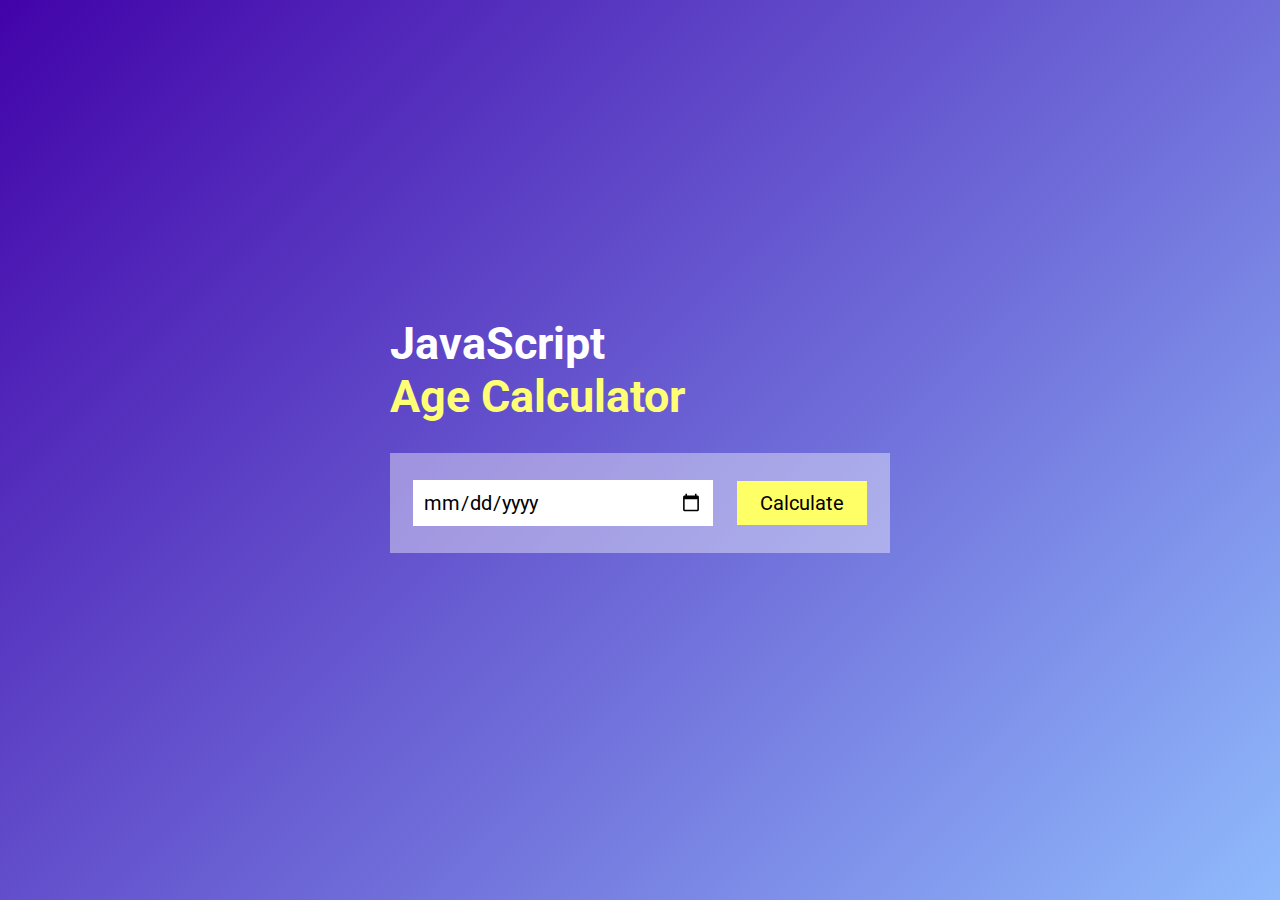
<file: age-calculator/index.html>
<!DOCTYPE html>
<html lang="en">
<head>
  <link rel="stylesheet" href="style.css">
  <meta charset="UTF-8">
  <meta name="viewport" content="width=device-width, initial-scale=1.0">
  <title>Age Calculator</title>
</head>
<body>
  <div class="container">
    <h1>JavaScript <br>
      <span>
        Age Calculator
      </span>
    </h1>
    <div class="date-container">
      <input type="date" class="date">
      <button class="button">Calculate</button>
    </div>
    <div class="results">

    </div>
  </div>
  <script src="script.js"></script>
</body>
</html>
</file>
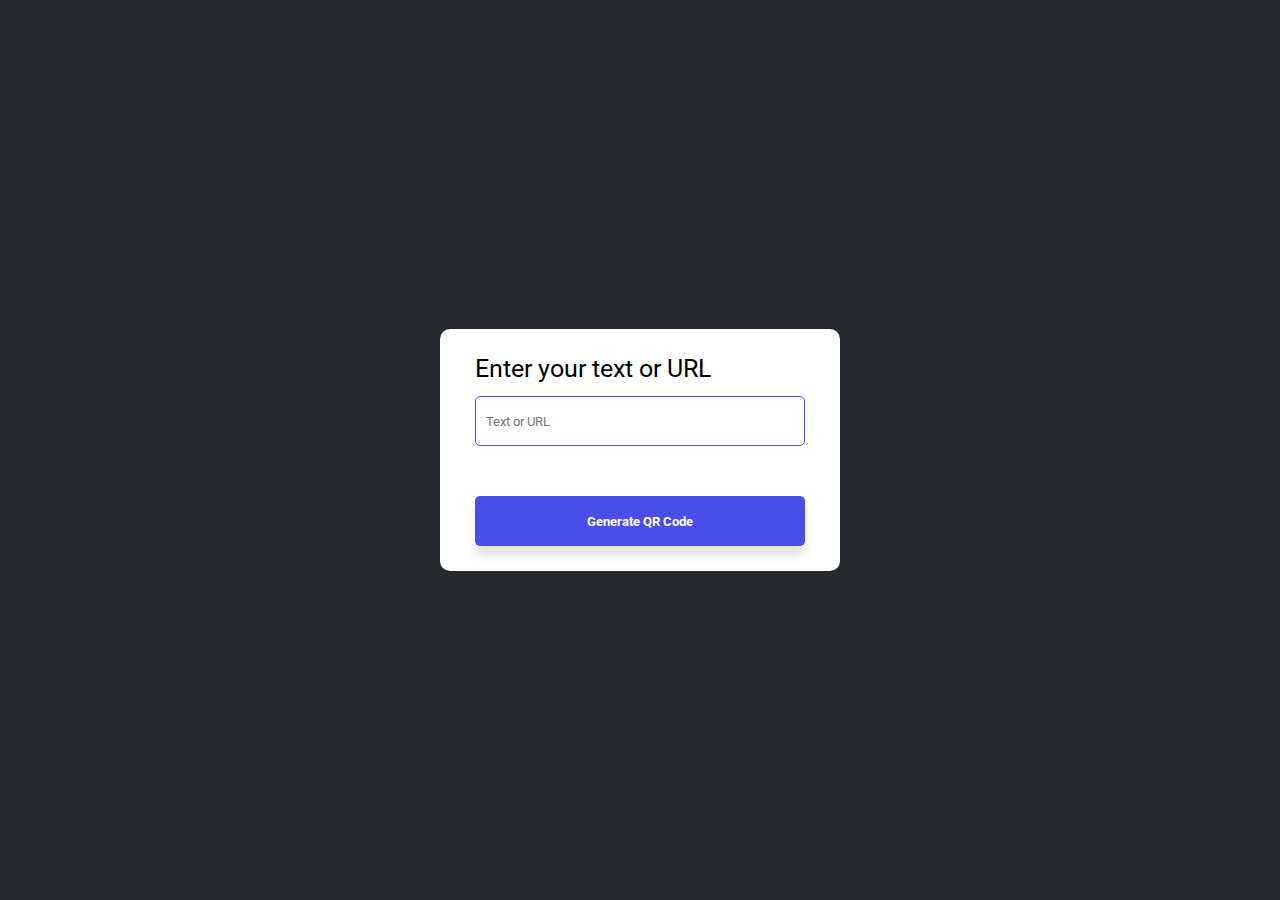
<file: qr-generator/index.html>
<!DOCTYPE html>
<html lang="en">
<head>
  <link rel="stylesheet" href="style.css">
  <meta charset="UTF-8">
  <meta name="viewport" content="width=device-width, initial-scale=1.0">
  <title>QR Code Generator</title>
</head>
<body>
  <div class="container">
    <p>Enter your text or URL</p>
    <input type="text" class="input" placeholder="Text or URL">
    <div class="results">
      <!-- QR goes here -->
    </div>
    <button class="button">Generate QR Code</button>
  </div>
  
  <script src="script.js"></script>
</body>
</html>
</file>
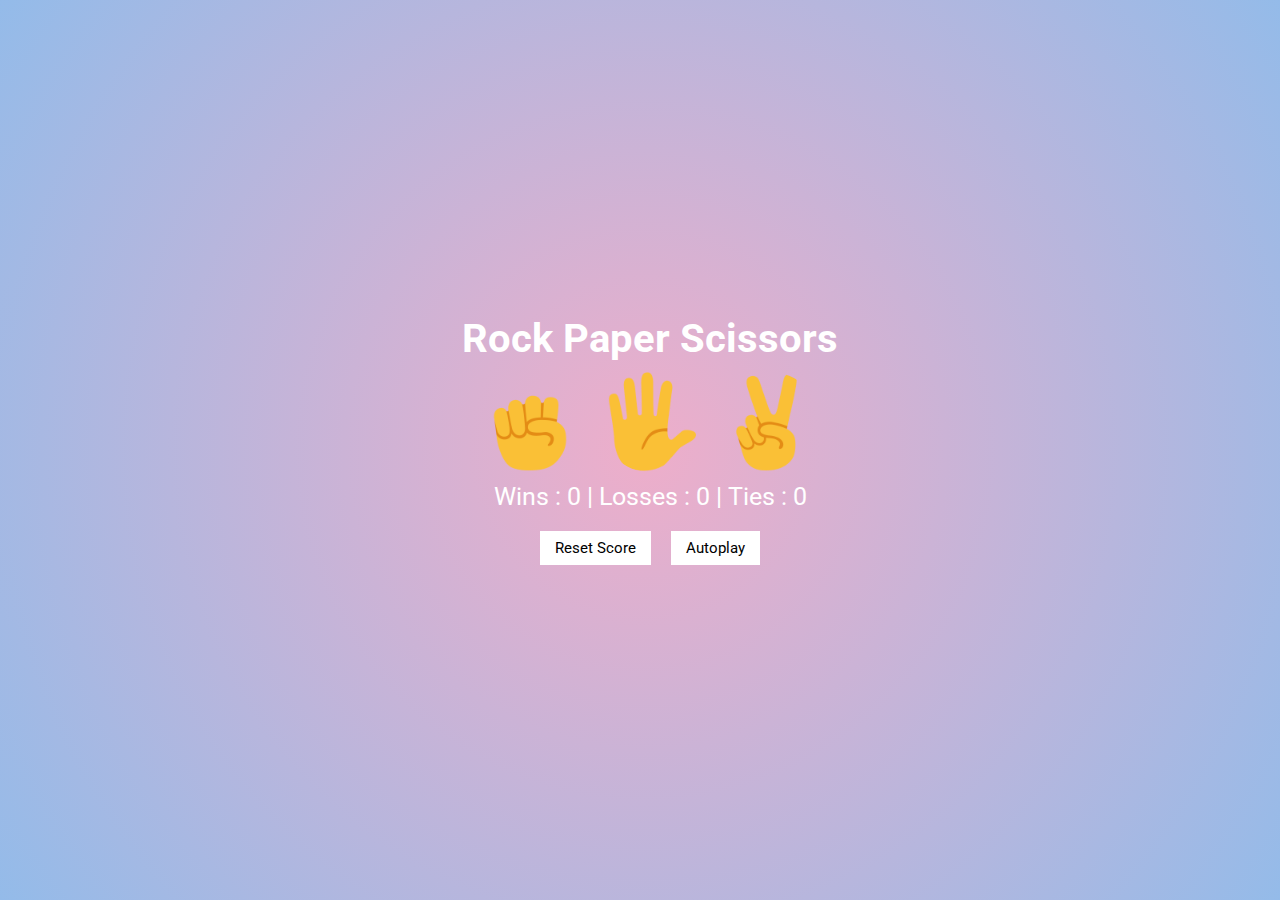
<file: rock-paper-scissors/index.html>
<!DOCTYPE html>
<html lang="en">
<head>
  <link rel="stylesheet" href="style.css">
  <meta charset="UTF-8">
  <meta name="viewport" cont ent="width=device-width, initial-scale=1.0">
  <title>Rock Paper Scissors Game</title>
</head>
<body>
  <div class="container">

    <h1 class="heading">Rock Paper Scissors</h1>
    <div class="play-container">
      <button class="symbol-button js-rockButton"><img src="images/Rock.png" class="symbol"></button>
    
      <button class="symbol-button js-paperButton"><img src="images/Paper.png" class="symbol"></button>
    
      <button class="symbol-button js-scissorsButton"><img src="images/Scissors.png" class="symbol"></button>
    </div>
  
    <p class="js-results results">
      
    </p>
  
    <p class="js-score">
      
    </p>
  
    <div class="button-container">
      <button class="button-style" onclick="
      score.wins=0;
      score.losses=0;
      score.ties=0;
      localStorage.removeItem('score');        updateScoreElement();
      location.reload();
      "
      >Reset Score
    </button>
    <button class="button-style" onclick="
    autoplay();
    ">Autoplay</button>
    </div>
  </div>
  <!-- rock paper scissors game -->

  <script src="script.js"> </script>

</body>
</html>
</file>
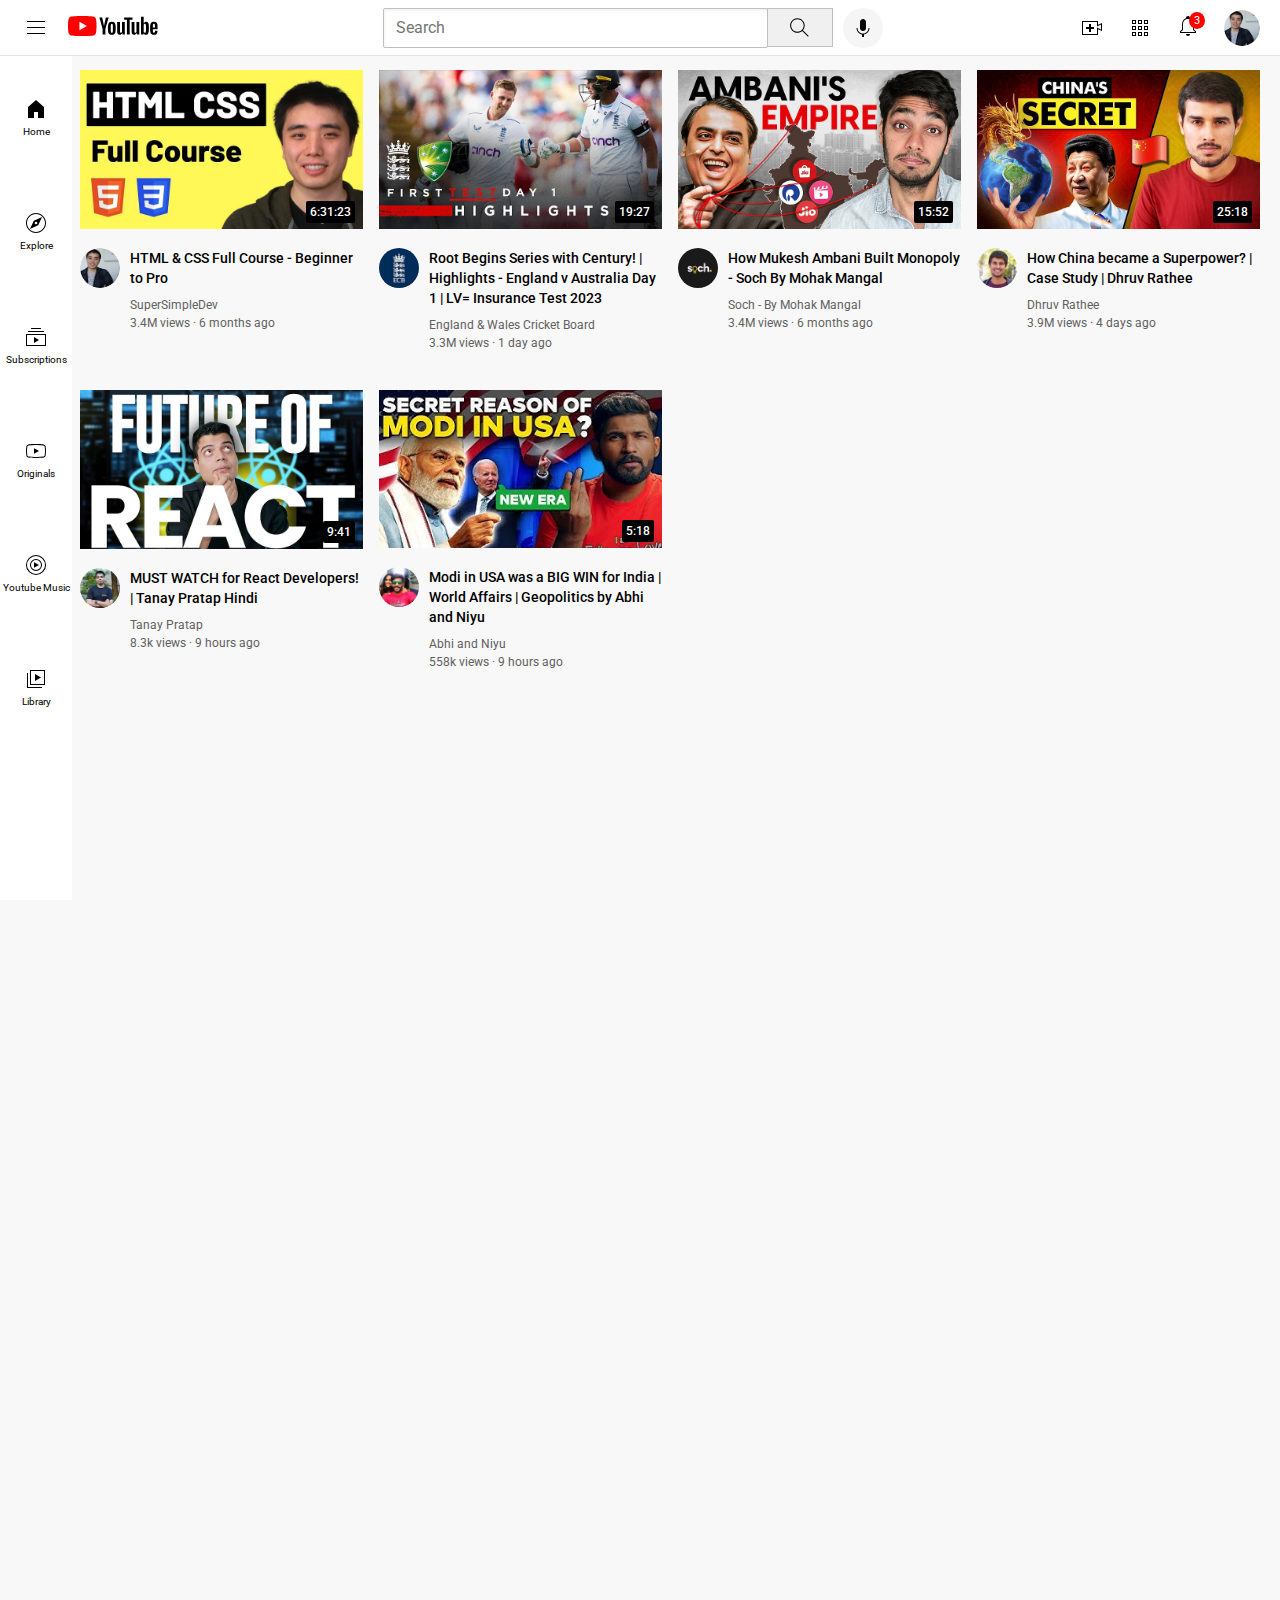
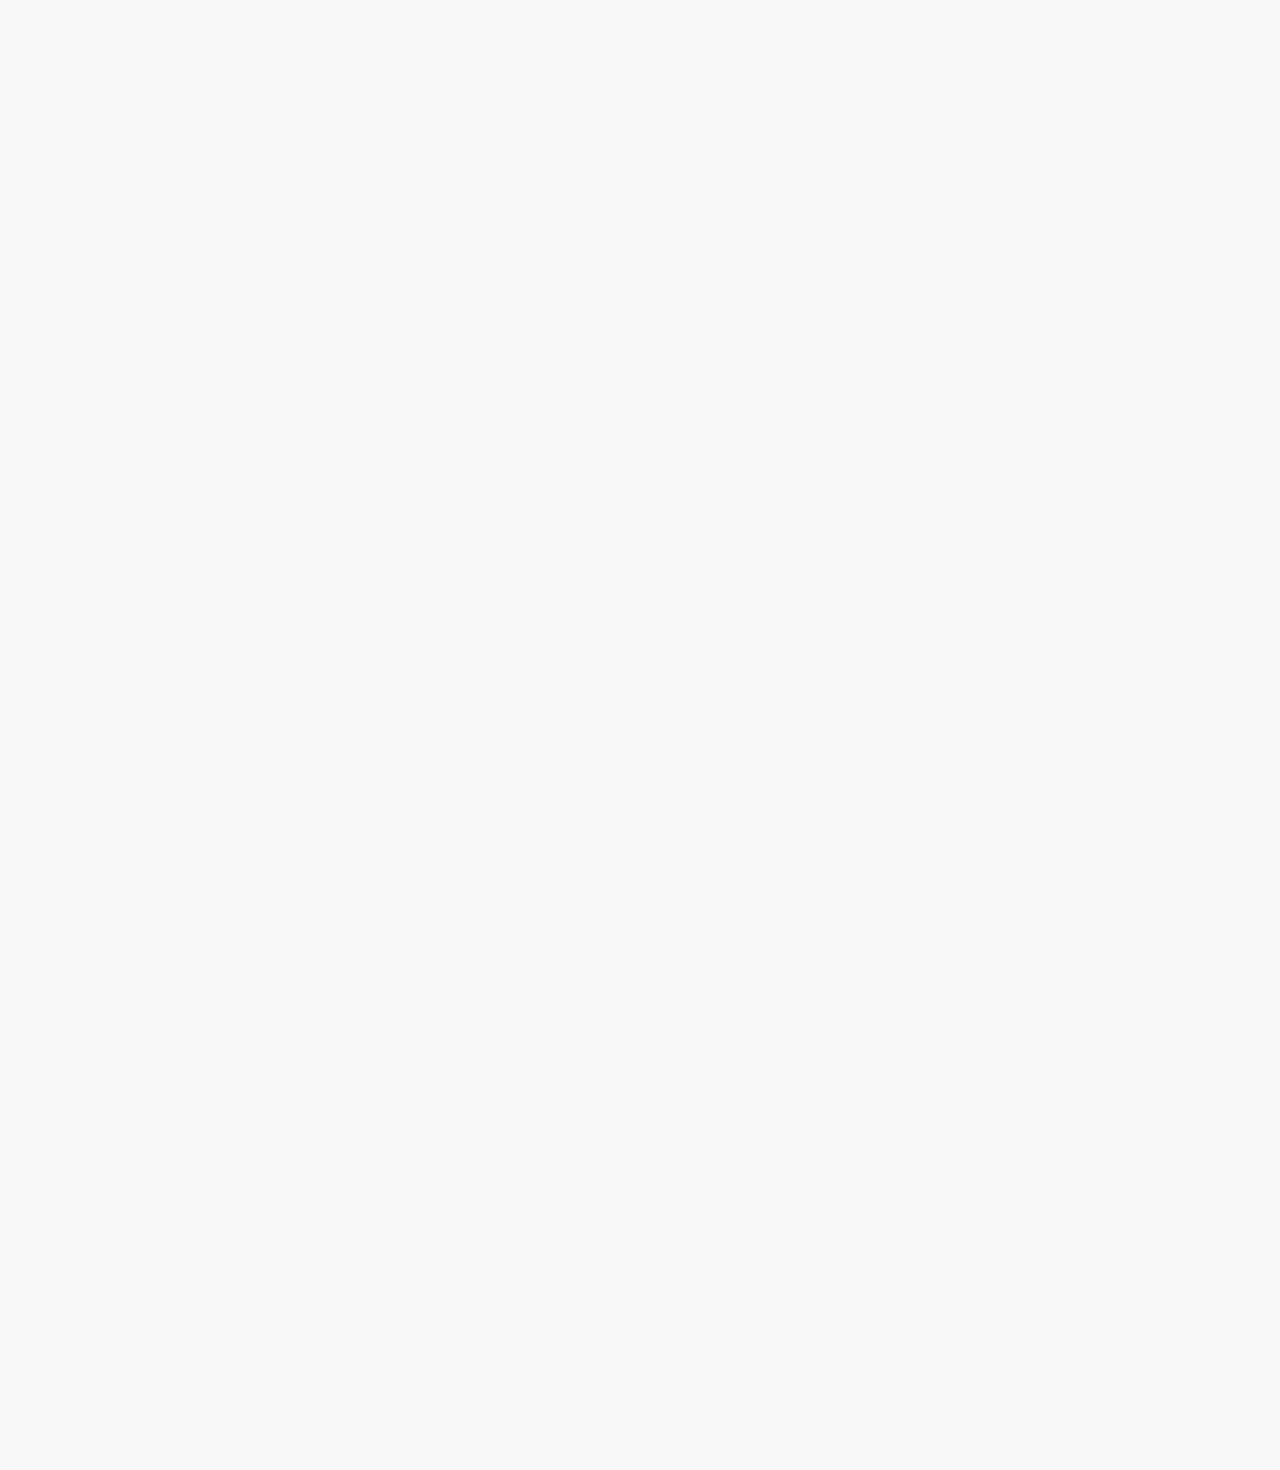
<file: youtube-css/clone.html>
<!DOCTYPE html>
<html lang="en">
<head>
    <meta charset="UTF-8">
    <meta name="viewport" content="width=device-width, initial-scale=1.0">
    <title>YouTube Clone</title>
    <link rel="shortcut icon" href="icons/favicon.ico" type="image/x-icon">
    <link rel="preconnect" href="https://fonts.googleapis.com">
    <link rel="preconnect" href="https://fonts.gstatic.com" crossorigin>
    <link href="https://fonts.googleapis.com/css2?family=Roboto:wght@400;500;700&display=swap" rel="stylesheet">
    <link rel="stylesheet" href="clone.css" class="css">
</head>
<body style="height: 3000px;">
    <div class="header">
        <div class="left-section">
            <img src="icons/hamburger-menu.svg" class="hamburger-menu">
            <img src="icons/youtube-logo.svg" class="youtube-logo">
        </div>
        <div class="middle-section">
            <input type="text" class="search-box" placeholder="Search">
            <button class="search-button">
                <img src="icons/search.svg" class="search-icon">
                <div class="tooltip">Search</div>
            </button>
            <button class="voice-search-button"><img src="icons/voice-search-icon.svg" class="voice-search-icon">
                <div class="tooltip">Search With Your Voice</div></button>
        </div>
        <div class="right-section">
            <div class="upload-icon-div">
                <img src="icons/upload.svg" class="upload">
                <div class="tooltip">Upload</div>
            </div>
            <img src="icons/youtube-apps.svg" class="youtube-apps">
            <div class="notifications-div">
                <img src="icons/notifications.svg" class="notifications">
                <div class="notifications-count">3</div>
            </div>
            <img src="channel-pics/super-simple-dev-profile-picture.jpg" alt="" class="my-channel">
        </div>
    </div>
    <div class="sidebar">
        <div class="sidebar-link">
            <img src="icons/sidebar/home.svg" alt="">
            <div>Home</div>
        </div>
        <div class="sidebar-link">
            <img src="icons/sidebar/explore.svg" alt="">
            <div>Explore</div>
        </div>
        <div class="sidebar-link">
            <img src="icons/sidebar/subscriptions.svg" alt="">
            <div>Subscriptions</div>
        </div>
        <div class="sidebar-link">
            <img src="icons/sidebar/originals.svg" alt="">
            <div>Originals</div>
        </div>
        <div class="sidebar-link">
            <img src="icons/sidebar/youtube-music.svg" alt="">
            <div>Youtube Music</div>
        </div>
        <div class="sidebar-link">
            <img src="icons/sidebar/library.svg" alt="">
            <div>Library</div>
        </div>
    </div>
    <div class="video-grid">
        <div class="video-preview">
            <div class="thumbnail-row">
                <img class="thumbnail-1" src="thumbnails/video1.webp" alt="SuperSimpleDev">
                <div class="video-time">
                     6:31:23
                </div>
            </div>
            <div class="video-info-grid">
                <div class="channel-pic">
                    <img src="channel-pics/super-simple-dev-profile-picture.jpg" alt="" class="profile-picture">
                </div>
                <div class="video-info">
                    <p class="video-title">
                        HTML & CSS Full Course - Beginner to Pro
                    </p>
                    <p class="video-author">      
                        SuperSimpleDev
                    </p>
                    <p class="video-stats">
                        3.4M views &#183; 6 months ago
                    </p>
                </div>
            </div>
        </div>
        <div class="video-preview">
            <div class="thumbnail-row">
                <img class="thumbnail-1" src="thumbnails/video2.webp" alt="SuperSimpleDev">
                <div class="video-time">
                     19:27
                </div>
            </div>
            <div class="video-info-grid">
                <div class="channel-pic">
                    <img src="channel-pics/ecb.jpg" alt="" class="profile-picture">
                </div>
                <div class="video-info">
                    <p class="video-title">
                        Root Begins Series with Century! | Highlights - England v Australia Day 1 | LV= Insurance Test 2023
                    </p>
                    <p class="video-author">      
                        England & Wales Cricket Board
                    </p>
                    <p class="video-stats">
                        3.3M views &#183; 1 day ago
                    </p>
                </div>
            </div>
        </div>
        <div class="video-preview">
            <div class="thumbnail-row">
                <img class="thumbnail-1" src="thumbnails/video3.webp" alt="SuperSimpleDev">
                <div class="video-time">
                     15:52
                </div>
            </div>
            <div class="video-info-grid">
                <div class="channel-pic">
                    <img src="channel-pics/profile-pic-3.jpg" alt="" class="profile-picture">
                </div>
                <div class="video-info">
                    <p class="video-title">
                        How Mukesh Ambani Built Monopoly - Soch By Mohak Mangal
                    </p>
                    <p class="video-author">      
                        Soch - By Mohak Mangal
                    </p>
                    <p class="video-stats">
                        3.4M views &middot;	6 months ago
                    </p>
                </div>
            </div>
        </div>
        <div class="video-preview">
            <div class="thumbnail-row">
                <img class="thumbnail-1" src="thumbnails/video4.jpg" alt="SuperSimpleDev">
                <div class="video-time">
                     25:18
                </div>
            </div>
            <div class="video-info-grid">
                <div class="channel-pic">
                    <img src="channel-pics/dhruv_rathee.jpg" alt="" class="profile-picture">
                </div>
                <div class="video-info">
                    <p class="video-title">
                        How China became a Superpower? | Case Study | Dhruv Rathee
                    </p>
                    <p class="video-author">      
                        Dhruv Rathee
                    </p>
                    <p class="video-stats">
                        3.9M views &middot;	4 days ago
                    </p>
                </div>
            </div>
        </div>
        <div class="video-preview">
            <div class="thumbnail-row">
                <img class="thumbnail-1" src="thumbnails/video5.webp" alt="SuperSimpleDev">
                <div class="video-time">
                     9:41
                </div>
            </div>
            <div class="video-info-grid">
                <div class="channel-pic">
                    <img src="channel-pics/tanay_pratap.jpg" alt="" class="profile-picture">
                </div>
                <div class="video-info">
                    <p class="video-title">
                        MUST WATCH for React Developers! | Tanay Pratap Hindi
                    </p>
                    <p class="video-author">      
                        Tanay Pratap
                    </p>
                    <p class="video-stats">
                        8.3k views &middot;	9 hours ago
                    </p>
                </div>
            </div>
        </div>
        <div class="video-preview">
            <div class="thumbnail-row">
                <img class="thumbnail-1" src="thumbnails/video6.jpg" alt="SuperSimpleDev">
                <div class="video-time">
                     5:18
                </div>
            </div>
            <div class="video-info-grid">
                <div class="channel-pic">
                    <img src="channel-pics/abhi_and_niyu.jpg" alt="" class="profile-picture">
                </div>
                <div class="video-info">
                    <p class="video-title">
                        Modi in USA was a BIG WIN for India | World Affairs | Geopolitics by Abhi and Niyu
                    </p>
                    <p class="video-author">      
                        Abhi and Niyu
                    </p>
                    <p class="video-stats">
                        558k views &middot;	9 hours ago
                    </p>
                </div>
            </div>
        </div>
    </div>
</body>
</html>
</file>
<file: age-calculator/style.css>
@import url('https://fonts.googleapis.com/css2?family=Roboto:wght@400;700&display=swap');

* {
  margin: 0;
  padding: 0;
  box-sizing: border-box;
  font-family: 'Roboto',arial,sans-serif;
}
html,body {
  height: 100%;
  width: 100%;
  display: flex;
  justify-content: center;
  align-items: center;
  background: linear-gradient(135deg, #4203a9,#90bafc);
}
.container{
  max-width: 80%;
}
h1{
  font-size: 45px;
  color: white;
  margin-bottom: 30px;
}
h1 span{
  color: #ffff76;
}
.date-container{
  height: 100px;
  width: 500px;
  display: flex;
  justify-content: space-evenly;
  align-items: center;
  background-color: rgba(255, 255, 255, 0.4);
}
.date{
  font-size: 20px;
  padding: 10px;
  border: none;
  outline: none;
  cursor:grab;
  width: 300px;
  transition: all ease 0.1s;
}
.date:hover{
  transform: scale(0.99);
}
.button{
  background-color: #ffff66;
  font-size: 20px;
  padding: 10px;
  border: none;
  outline: none;
  cursor: pointer;
  width: 130px;
  transition: all ease 0.3s;
}
.button:active{
  transform: scale(0.9);
}
.results{
  margin-top: 30px;
  font-size: 20px;
  color: white;
}
.results span{
  color: #ffff4d;
}
</file>
<file: qr-generator/style.css>
@import url('https://fonts.googleapis.com/css2?family=Roboto:wght@400;700&display=swap');

* {
  margin: 0;
  padding: 0;
  box-sizing: border-box;
  font-family: 'Roboto',arial,sans-serif;
}
html,body {
  height: 100%;
  width: 100%;
  display: flex;
  justify-content: center;
  align-items: center;
  background-color: #262a2f;
}
.container{
  width: 400px;
  padding: 25px 35px;
  border-radius: 10px;
  background-color: white;
  border: none;
}
.container p{
  font-weight: 400;
  font-size: 25px;
  margin-bottom: 8px;
}
.container input{
  width: 100%;
  height: 50px;
  border: solid #494eea 1px;
  outline: none;
  padding: 10px;
  margin-top: 5px;
  margin-bottom: 15px;
  border-radius: 5px;
}
.button{
  width: 100%;
  height: 50px;
  background: #494eea;
  color: white;
  border: none;
  outline: none;
  border-radius: 5px;
  box-shadow: 0 10px 10px rgba(0, 0, 0, 0.1);
  cursor: pointer;
  font-weight: bold;
  transition: all ease 0.3s;
}
.button:active{
  transform: scale(0.95);
}
.button:hover{
  opacity: 0.9;
}
.results{
  display: flex;
  justify-content: center;
  align-items: center;
  margin-top: 10px;
  margin-bottom: 25px;
}
</file>
<file: rock-paper-scissors/style.css>
@import url('https://fonts.googleapis.com/css2?family=Roboto:wght@400;700&display=swap');

* {
  margin: 0;
  padding: 0;
  box-sizing: border-box;
  font-family: 'Roboto',arial,sans-serif;
}
body, html {
  background: rgb(238, 174, 202);
  background: radial-gradient(circle, #eeaeca 0%, rgba(148, 187, 233, 1) 100%);
  color: white;
  font-family: arial;
  padding-left: 10px;
  display: flex;
  justify-content: center;
  align-items: center;
  height: 100%;
  width: 100%;
  overflow: hidden;
}

.heading{
  font-size: 40px;
  text-align: center;
}

.symbol {
  height: 120px;
  width: 120px;
  border-radius: 50%;
  padding: 10px;
  box-sizing: border-box;
  vertical-align: middle;
}

.symbol-button {
  cursor: pointer;
  background-color: transparent;
  border: none;
}

.results {
  font-size: 30px;
  font-weight: bold;
  display: flex;
  flex-direction: column;
  row-gap: 15px;
  justify-content: center;
  align-items: center;
}
.js-score{
  font-size: 25px;
}
.results img {
  border: none;
  height: 90px;
  width: 90px;
  margin-left: 10px;
  margin-right: 10px;
}

.button-style {
  /* display: block;  */
  margin-top: 20px;
  margin-bottom: 20px;
  background-color: white;
  border: none;
  padding: 8px 15px;
  font-size: 15px;
  cursor: pointer;
}
.button-container{
  display: flex;
  justify-content: center;
  column-gap: 20px;
}
.play-container, .js-score{
  display: flex;
  justify-content: center;
  align-items: center;
}
</file>
<file: youtube-css/clone.css>
/* video styling */

p{
    margin-top: 0;
    margin-bottom: 0;
}
.thumbnail-1{
    width: 100%;
}
.video-title{
    font-weight: 500;
    margin-bottom: 10px;
    font-size: 14px;
    line-height: 20px;
}
.profile-picture{
    width: 40px;
    border-radius: 50%;
}
.thumbnail-row{
    margin-bottom: 15px;
    position: relative;
}
.video-author,
.video-stats{
    font-size: 12px;
    color: rgb(96, 96, 96);
}
.video-author{
    margin-bottom: 4px;
}
.video-info-grid{
    display: grid;
    grid-template-columns: 50px 1fr;
}
.video-grid{
    display: grid;
    grid-template-columns: 1fr 1fr 1fr;
    row-gap: 40px;
    column-gap: 16px;
}
@media(max-width:800px){
    .video-grid{
        grid-template-columns: 1fr 1fr;
    }
}
@media(max-width:600px){
    .video-grid{
        grid-template-columns: 1fr;
    }
}
@media(min-width:1000px){
    .video-grid{
        grid-template-columns: 1fr 1fr 1fr 1fr;
    }
}

/* header styling */

body{
    font-family: 'Roboto', arial; /* inheritance ^_^ */
    margin: 0;
    padding-top: 70px;
    padding-left: 80px;
    padding-right: 20px;
    background-color: rgb(248, 248, 248);
}
.header{
    height: 55px;
    display: flex;
    flex-direction: row;
    justify-content: space-between;
    align-items: center;
    position: fixed;
    top: 0;
    left: 0;
    right: 0;
    background-color: white;
    border-bottom: 1px solid rgb(230, 230, 230);
    z-index: 1;
}
.left-section{
    width: 150px;
    display: flex;
}
.hamburger-menu{
    height: 20px;
    margin-left: 24px;
    margin-right: 20px;
    height: 24px;
} 
.youtube-logo{
    height: 20px;
}
.middle-section{
    flex: 1; 
    margin-left: 70px;
    margin-right: 35px;
    max-width: 500px;
    display: flex;
    flex-direction: row;
    align-items: center;
}
.right-section{
    width: 180px;
    display: flex;
    flex-direction: row;
    align-items: center;
    justify-content: space-between;
    margin-right: 20px;
    flex-shrink: 0;
}
.search-button{
    height: 39px;
    width: 66px;
    background-color: rgb(240, 240, 240);
    border: solid 1px;
    border-color: rgb(192, 192, 192);
    margin-left: -1px;
    margin-right: 10px;
    position: relative;
}
.search-box, .voice-search-button, .upload-icon-div{
    display: flex;
    justify-content: center;
    align-items: center;
}
.search-button .tooltip, .voice-search-button .tooltip, .upload-icon-div .tooltip{
    font-family: Roboto, Arial;
    position: absolute;
    background-color: gray;
    color: white;
    padding: 4px 8px;
    border-radius: 2px;
    font-size: 12px;
    bottom: -30px;
    opacity: 0;
    transition: opacity 0.15s;
    pointer-events: none;
    white-space: nowrap;
}
.search-button:hover .tooltip, .voice-search-button:hover .tooltip, .upload-icon-div:hover .tooltip{
    opacity: 1;
}
.voice-search-button{
    height: 40px;
    width: 40px;
    border-radius: 50%;
    background-color: rgb(245, 245, 245);
    border: none;
}
.search-box{
    flex: 1;
    height: 36px;
    padding-left: 12px;
    font-size: 16px;
    border: 1px solid;
    border-color: rgb(192, 192, 192);
    border-radius: 2px;
    box-shadow: inset 1px 2px 3px rgba(0, 0, 0, 0.05);
    width: 0;
    outline: none;
}
.search-box::placeholder{
    font-family: 'Roboto', arial;
    font-size: 16px;
}
.search-icon{
    height: 25px;
    display: block;
    margin-left: auto;
    margin-right: auto;
}
.voice-search-icon{
    height: 24px;
}
.upload{
    height: 24px;
}
.youtube-apps{
    height: 24px;
}
.notifications{
    height: 24px;
}
.notifications-div{
    position: relative;
}
.notifications-count{
    position: absolute;
    top: -2px;
    right: -5px;
    background-color: red;
    color: white;
    font-family: Roboto, arial;
    font-size: 11px;
    padding: 2px 5px;
    border-radius: 50%;
}
.my-channel{
    height: 36px;
    border-radius: 50%;
}

/* sidebar styling */

.sidebar{
    left: 0;
    bottom: 0;
    top: 55px;
    position: fixed;
    background-color: white;
    width: 72px;
    padding-top: 5px;
    cursor: pointer;
}

.sidebar-link{
    background-color: rgb(255, 255, 255);
    height: 114px;
    display: flex;
    justify-content: center;
    align-items: center;
    flex-direction: column;
}

.sidebar-link:hover{
    background-color: lightgray;
}

.sidebar-link img{
    height: 24px; 
    margin-bottom: 5px;
}

.sidebar-link div{
    font-family: Roboto, arial;
    font-size: 10px;
}

.video-time{
    background-color: black;
    color: white;
    position: absolute;
    bottom: 10px;
    right: 8px;
    font-family: Roboto, arial;
    font-size: 12px;
    font-weight: 500;
    padding: 4px 4px;
    border-radius: 2px;
}
</file>
